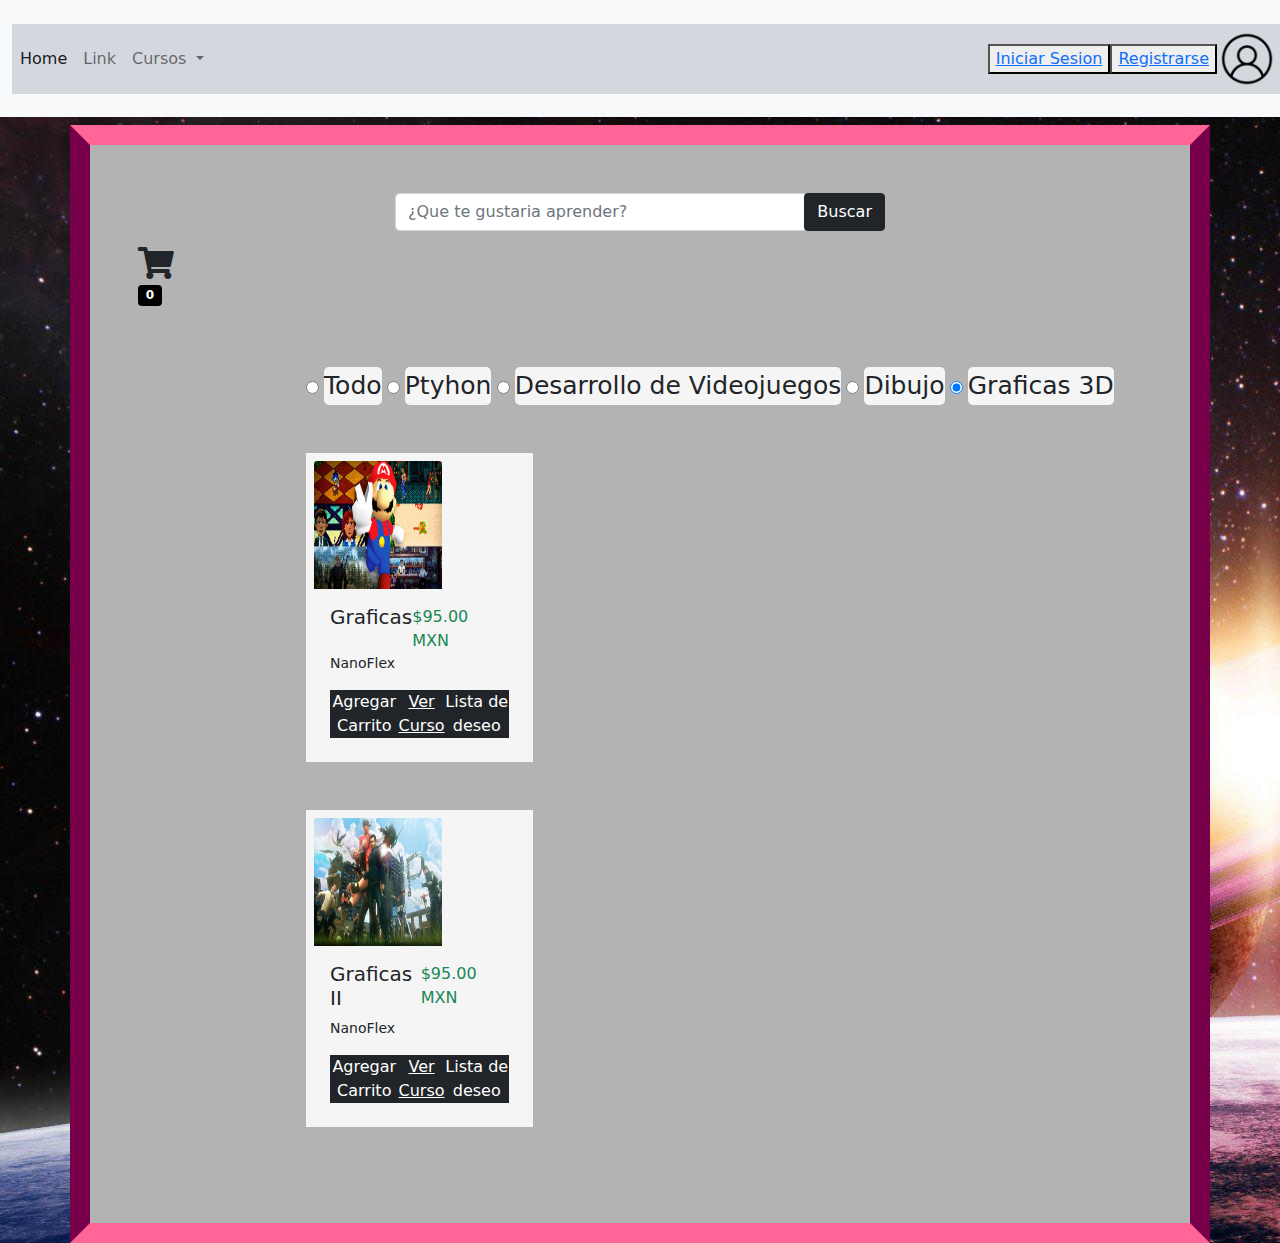
<file: PWDCISegundoAvance/index.html>
<!DOCTYPE html>
<html lang="en">
<head>
    <meta charset="UTF-8">
    <meta http-equiv="X-UA-Compatible" content="IE=edge">
    <meta name="viewport" content="width=device-width, initial-scale=1.0">
    <title>Academia Saturno - Inicio</title>
    <link rel="stylesheet" href="css/estilos.css" />
   <script src="https://cdnjs.cloudflare.com/ajax/libs/jquery/3.6.0/jquery.slim.min.js"></script>
   <link rel="stylesheet" 
   href="https://use.fontawesome.com/releases/v5.15.4/css/all.css">
   <script src="js/jquery.js"></script>

<style>

.cards:hover{
  box-shadow: 20px 20px 100px -50px #000;
  transition: 0.3s;

  background: #2079b0;
  background-image: -webkit-linear-gradient(top, #2079b0, #eb94d0);
  background-image: -moz-linear-gradient(top, #2079b0, #eb94d0);
  background-image: -ms-linear-gradient(top, #2079b0, #eb94d0);
  background-image: -o-linear-gradient(top, #2079b0, #eb94d0);
  background-image: linear-gradient(to bottom, #2079b0, #eb94d0);
  text-decoration: none;
       
       
       
       
       
        box-shadow: 0 12px 16px 0 rgba(0,0,0,0.24),0 17px 50px 0 rgba(0,0,0,0.19);

}



.cards{
  background-color: whitesmoke;
  cursor: pointer;

}

</style>

</head>
<body style="background-image: url('img/SaturnoBackground.jpg');">
    <nav class="navbar navbar-expand-lg navbar-light bg-light">
        <div class="container-fluid">
          <a class="navbar-brand" href="index.html">
            <img src="img/SaturnoLogo.png" alt="logo" width="150px">
          </a>
          <button class="navbar-toggler" type="button" data-bs-toggle="collapse" data-bs-target="#navbarSupportedContent" aria-controls="navbarSupportedContent" aria-expanded="false" aria-label="Toggle navigation">
            <span class="navbar-toggler-icon"></span>
          </button>
          <div class="collapse navbar-collapse" id="navbarSupportedContent">
            <ul class="navbar-nav me-auto mb-2 mb-lg-0">
              <li class="nav-item">
                <a class="nav-link active" aria-current="page" href="index.html">Home</a>
              </li>
              <li class="nav-item">
                <a class="nav-link" href="#">Link</a>
              </li>
              <li class="nav-item dropdown">
                <a class="nav-link dropdown-toggle" href="#" id="navbarDropdown" role="button" data-bs-toggle="dropdown" aria-expanded="false">
                  Cursos
                </a>
                <ul class="dropdown-menu" aria-labelledby="navbarDropdown">
                  <li><a class="dropdown-item" href="#">Ptyhon</a></li>
                  <li><a class="dropdown-item" href="#">Desarrollo De Videojuegos</a></li>
                  <li><a class="dropdown-item" href="#">Dibujo</a></li>
                  <li><a class="dropdown-item" href="#">Graficas 3D</a></li>
                  <li><hr class="dropdown-divider"></li>
                  <li><a class="dropdown-item" href="#">Otros</a></li>
                </ul>
              </li>
             
            </ul>
            <form class="d-flex">
             


              <button><a class="link" href="login.html">Iniciar Sesion</a></button>
              <button><a class="link" href="register.html">Registrarse</a></button>

            </form>

            <div class="user-pic">
              <img src="img/ProfilePicture.png" class="user-pic" onclick="toggleMenu()" >
            </div>
          
          </div>
        </div>


<div class="sub-menu-wrap" id="subMenu">

  <div class="sub-menu">
    <div class="user-info">
      <img src="img/ProfilePicture.png">
      
      <p>Estudiante</p>
    <br>
      <h3>Carlos Villagran</h3>
      
    </div>
    <hr>

  <a href="#" class="sub-menu-link">

  <img src="img/Profile.png">
  <p>Editar Perfil</p>
<span>></span>

  </a>


  <a href="#" class="sub-menu-link">

    <img src="img/Cursos.png">
    <p>Mis cursos</p>
  <span>></span>
  
    </a>


      <a href="#" class="sub-menu-link">

        <img src="img/Logout.png">
        <p>Cerrar Sesion</p>
      <span>></span>
      
        </a>


  </div>
</div>


      </nav>









    
    
      </div>









</div>


<div class="container p-5 mt-2" style="background-color: rgb(179, 179, 179); background-repeat: no-repeat; background-size: cover;   border-color: rgb(255, 102, 151) rgb(120, 0, 74) rgb(255, 102, 151) rgb(120, 0, 74); border-width: 20px;
border-style: solid;" >
  <div class="row d-flex justify-content-center">
<div class="col-md-6">


<div class="input-group">
<input type="text"  placeholder="¿Que te gustaria aprender?" class="form-control" id="inp">
<div class="input-group-append">
<button type="button" class="btn btn-dark" id="search" >Buscar</button>
</div>
</div>
</div>


<div class="cart" >
  <div class="pt-3 pl-0 pb-0 pr-0" style="height: auto; width: auto;">
  <i class="fas fa-shopping-cart fa-2x ml-md-5">  </i>
  </div>
  
  <span style="background-color: black;" class="badge badge-sucess mt-0 align-self-start" id="cart_item_count" style="margin-left: -25
  px; margin-top: -5px;">0</span>
  
   </div>
  


</div>
<div class="row p-5" id="panel">
<h1 class="display-3 text-center text-muted" id="not_find_any_thing"></h1>


<div class="contenedor-filtro" style="margin-left: 120px;">

  <div style="margin-top: 5px;">
<input class="boton-filtro" type="radio" name="filtro" id="todo" checked>
<label class="filtro" for="todo">Todo</label>   
<input class="boton-filtro" type="radio" name="filtro" id="ptyhon" checked>
<label class="filtro" for="ptyhon">Ptyhon</label>   
<input class="boton-filtro" type="radio" name="filtro" id="videojuegos" checked>
<label class="filtro" for="videojuegos">Desarrollo de Videojuegos</label>   
<input class="boton-filtro" type="radio" name="filtro" id="dibujo" checked>
<label class="filtro" for="dibujo">Dibujo </label>   
<input class="boton-filtro" type="radio" name="filtro" id="graficas" checked>
<label class="filtro" for="graficas">Graficas 3D</label>  

<div class="imagenes-filtro">
  
  <div class="ptyhon">
    <div class="col-md-3 mt-5" >
 

      <div class="cards p-2">
        
          <img  class="card-img-top" src="img/Ptyhon.jpg" alt="">
        
    
        
        <div class="card-body">
    <div class="d-flex justify-content-between">
    
      <h5  class="card-title">Ptyhon</h5>
    <span class="text-success">$150.00 MXN</span>
    </div>
    <p class="card-text" style="font-size: 14px;">NanoFlex</p>
    <div class="d-flex justify-content-between">
    <div class="bg-dark text-white text-center pl-2 pr-2 cart_btn">Agregar Carrito</div>
    <a  class="bg-dark text-white text-center pl-2 pr-2" href="curso-detalle.html">Ver Curso</a>
    <div class="bg-dark text-white text-center pl-2 pr-2">Lista de deseo</div>
    </div>
        </div>
      </div>
    </div>


  </div>



  <div class="ptyhon">
    <div class="col-md-3 mt-5" >
 

      <div class="cards p-2">
        
          <img  class="card-img-top" src="img/Ptyhon2.jpg" alt="">
        
    
        
        <div class="card-body">
    <div class="d-flex justify-content-between">
    
      <h5  class="card-title">Ptyhon II</h5>
    <span class="text-success">$150.00 MXN</span>
    </div>
    <p class="card-text" style="font-size: 14px;">NanoFlex</p>
    <div class="d-flex justify-content-between">
    <div class="bg-dark text-white text-center pl-2 pr-2 cart_btn">Agregar Carrito</div>
    <a  class="bg-dark text-white text-center pl-2 pr-2" href="curso-detalle.html">Ver Curso</a>
    <div class="bg-dark text-white text-center pl-2 pr-2">Lista de deseo</div>
    </div>
        </div>
      </div>
    </div>


  </div>
  
  

  <div class="dibujo">
    <div class="col-md-3 mt-5">
      <div class="cards p-2">
    
        
          <img  class="card-img-top" src="img/Dibujo.jpg" alt="">
        
        <div class="card-body">
    <div class="d-flex justify-content-between">
    
      <h5 id="dibujo" class="card-title">Dibujo</h5>
    <span class="text-success">$120.00 MXN</span>
    
    </div>
    <p class="card-text" style="font-size: 14px;">NanoFlex</p>
    <div class="d-flex justify-content-between">
    
    <div class="bg-dark text-white text-center pl-2 pr-2 cart_btn">Agregar Carrito</div>
    <a  class="bg-dark text-white text-center pl-2 pr-2" href="curso-detalle.html">Ver Curso</a>
    <div class="bg-dark text-white text-center pl-2 pr-2">Lista de deseo</div>
    
    </div>
    
        </div>
    
      </div>
    </div>
  </div>




  <div class="dibujo">
    <div class="col-md-3 mt-5">
      <div class="cards p-2">
    
        
          <img  class="card-img-top" src="img/Dibujo2.jpg" alt="">
        
        <div class="card-body">
    <div class="d-flex justify-content-between">
    
      <h5 id="dibujo" class="card-title">Dibujo II</h5>
    <span class="text-success">$95.00 MXN</span>
    
    </div>
    <p class="card-text" style="font-size: 14px;">NanoFlex</p>
    <div class="d-flex justify-content-between">
    
    <div class="bg-dark text-white text-center pl-2 pr-2 cart_btn">Agregar Carrito</div>
    <a  class="bg-dark text-white text-center pl-2 pr-2" href="curso-detalle.html">Ver Curso</a>
    <div class="bg-dark text-white text-center pl-2 pr-2">Lista de deseo</div>
    
    </div>
    
        </div>
    
      </div>
    </div>
  </div>
  


  <div class="graficas">
    <div class="col-md-3 mt-5">
      <div class="cards p-2">
    
        
          <img  class="card-img-top" src="img/Graficas.jpg" alt="">
        
        <div class="card-body">
    <div class="d-flex justify-content-between">
    
      <h5 id="dibujo" class="card-title">Graficas</h5>
    <span class="text-success">$95.00 MXN</span>
    
    </div>
    <p class="card-text" style="font-size: 14px;">NanoFlex</p>
    <div class="d-flex justify-content-between">
    
    <div class="bg-dark text-white text-center pl-2 pr-2 cart_btn">Agregar Carrito</div>
    <a  class="bg-dark text-white text-center pl-2 pr-2" href="curso-detalle.html">Ver Curso</a>
    <div class="bg-dark text-white text-center pl-2 pr-2">Lista de deseo</div>
    
    </div>
    
        </div>
    
      </div>
    </div>
  </div>


  <div class="graficas">
    <div class="col-md-3 mt-5">
      <div class="cards p-2">
    
        
          <img  class="card-img-top" src="img/Graficas2.png" alt="">
        
        <div class="card-body">
    <div class="d-flex justify-content-between">
    
      <h5 id="dibujo" class="card-title">Graficas II</h5>
    <span class="text-success">$95.00 MXN</span>
    
    </div>
    <p class="card-text" style="font-size: 14px;">NanoFlex</p>
    <div class="d-flex justify-content-between">
    
    <div class="bg-dark text-white text-center pl-2 pr-2 cart_btn">Agregar Carrito</div>
    <a  class="bg-dark text-white text-center pl-2 pr-2" href="curso-detalle.html">Ver Curso</a>
    <div class="bg-dark text-white text-center pl-2 pr-2">Lista de deseo</div>
    
    </div>
    
        </div>
    
      </div>
    </div>
  </div>
  
  

  <div class="videojuegos">
    <div class="col-md-3 mt-5">
      <div class="cards p-2">
  
        
          <img  class="card-img-top" src="img/Videojuegos.jpg" alt="">
        
        <div class="card-body">
    <div class="d-flex justify-content-between">
    
      <h5 id="dibujo" class="card-title">Videojuegos</h5>
    <span class="text-success">$150.00 MXN</span>
    
    </div>
    <p class="card-text" style="font-size: 14px;">NanoFlex</p>
    <div class="d-flex justify-content-between">
    
    <div class="bg-dark text-white text-center pl-2 pr-2 cart_btn">Agregar Carrito</div>
    <a  class="bg-dark text-white text-center pl-2 pr-2" href="curso-detalle.html">Ver Curso</a>
    <div class="bg-dark text-white text-center pl-2 pr-2">Lista de deseo</div>
    
    </div>
    
        </div>
    
      </div>
    </div>
  </div>


  <div class="videojuegos">
    <div class="col-md-3 mt-5">
      <div class="cards p-2">
  
        
          <img  class="card-img-top" src="img/Videojuegos2.jpg" alt="">
        
        <div class="card-body">
    <div class="d-flex justify-content-between">
    
      <h5 id="dibujo" class="card-title">Videojuegos II</h5>
    <span class="text-success">$150.00 MXN</span>
    
    </div>
    <p class="card-text" style="font-size: 14px;">NanoFlex</p>
    <div class="d-flex justify-content-between">
    
    <div class="bg-dark text-white text-center pl-2 pr-2 cart_btn">Agregar Carrito</div>
    <a  class="bg-dark text-white text-center pl-2 pr-2" href="curso-detalle.html">Ver Curso</a>
    <div class="bg-dark text-white text-center pl-2 pr-2">Lista de deseo</div>
    
    </div>
    
        </div>
    
      </div>
    </div>
  </div>

 
  </div>



  




</div>

</div>







 </div>

</div>



<div class="row pr-md-5 d-flex justify-content-center justify-content-md-end bg-info">
<div class="col-md-6 col-lg-4 mr-lg-5 border p-3 pb-4 rounded-lg bg-white ml-md-0" id="cart" style="position:
absolute;z-index: 1;top: 80px;overflow: auto;">


<div class="d-flex">
<div class="col-md-3">
<h5>Productos</h5>
</div>
<div class="col-md-3 d-flex flex-wrap align-content-center">
<h5>Title</h5>
</div>
<div class="col-md-3 d-flex flex-wrap align-content-center">
<h5>Qty</h5>
</div>
<div class="col-md-2 d-flex flex-wrap align-content-center">
<h5>Price</h5>
</div>
<div class="col-md-1"></div>


</div>

<div id="order" style="overflow: auto;height: 250px;">


</div>
<div id="cart_footer" >
<div id="order_btn" class="text-center text-white w-100 bg-dark p-2 font-weight-bold" style="letter-spacing: 
1.2px; font-size: 20px;">
  Order
</div>

</div>


</div>

</div>

<script>

  let subMenu = document.getElementById("subMenu");

  function toggleMenu(){

subMenu.classList.toggle("open-menu");

  }


</script>
    <script src="https://cdn.jsdelivr.net/npm/bootstrap@5.1.3/dist/js/bootstrap.bundle.min.js" integrity="sha384-ka7Sk0Gln4gmtz2MlQnikT1wXgYsOg+OMhuP+IlRH9sENBO0LRn5q+8nbTov4+1p" crossorigin="anonymous"></script>
</body>
</html>
</file>
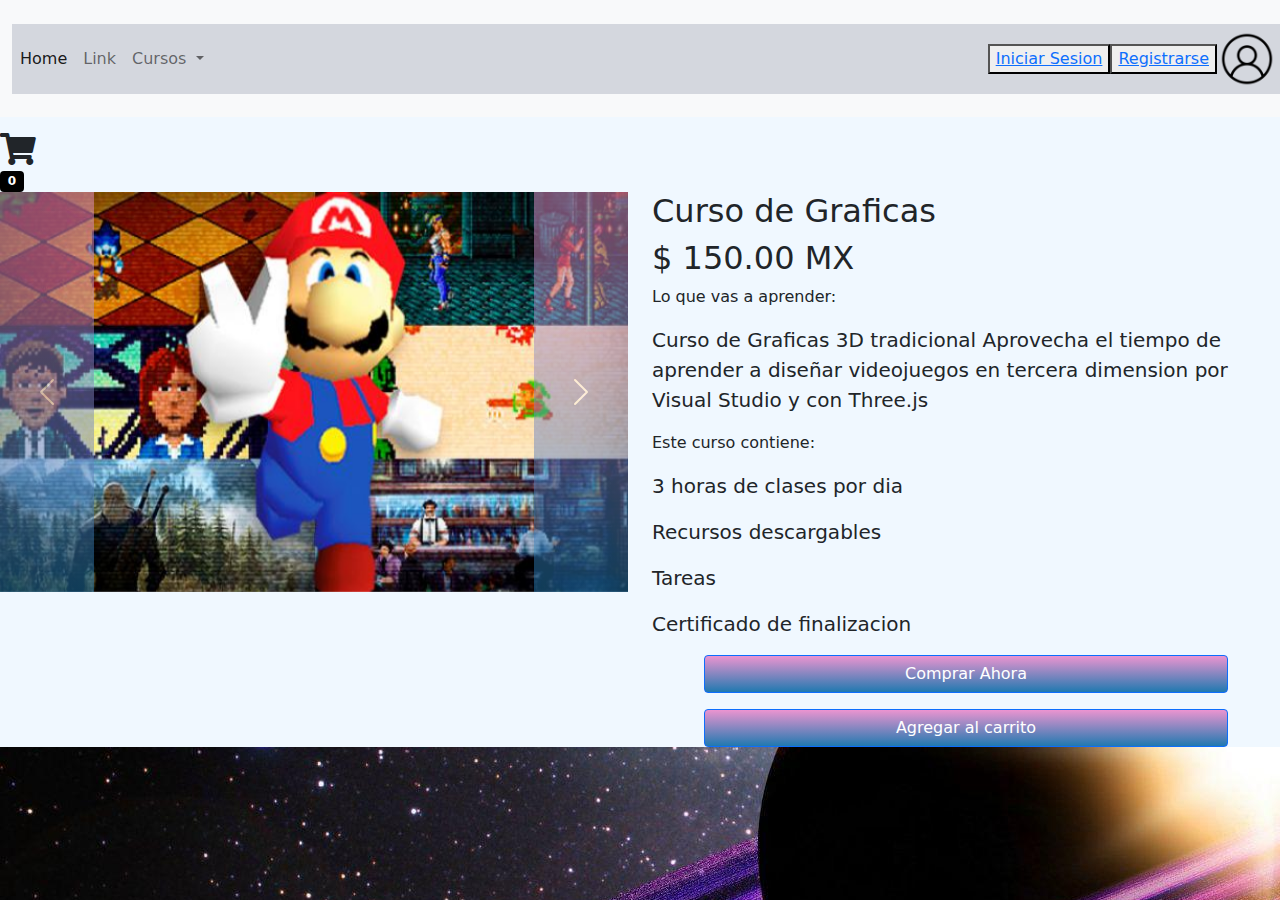
<file: PWDCISegundoAvance/curso-detalle.html>
<!DOCTYPE html>
<html lang="en">
<head>
    <meta charset="UTF-8">
    <meta http-equiv="X-UA-Compatible" content="IE=edge">
    <meta name="viewport" content="width=device-width, initial-scale=1.0">
    <title>Detalles del curso</title>
    <link rel="stylesheet" href="css/estilos.css" />
   <script src="https://cdnjs.cloudflare.com/ajax/libs/jquery/3.6.0/jquery.slim.min.js"></script>
   <link rel="stylesheet" 
   href="https://use.fontawesome.com/releases/v5.15.4/css/all.css">
   <script src="js/jquery.js"></script>

<style>

.cards:hover{
  box-shadow: 20px 20px 100px -50px #000;
  transition: 0.3s;
}

</style>

</head>
<body style="background-image: url('img/SaturnoBackground.jpg');">
    <nav class="navbar navbar-expand-lg navbar-light bg-light">
        <div class="container-fluid">
          <a class="navbar-brand" href="index.html">
            <img src="img/SaturnoLogo.png" alt="logo" width="150px">
          </a>
          <button class="navbar-toggler" type="button" data-bs-toggle="collapse" data-bs-target="#navbarSupportedContent" aria-controls="navbarSupportedContent" aria-expanded="false" aria-label="Toggle navigation">
            <span class="navbar-toggler-icon"></span>
          </button>
          <div class="collapse navbar-collapse" id="navbarSupportedContent">
            <ul class="navbar-nav me-auto mb-2 mb-lg-0">
              <li class="nav-item">
                <a class="nav-link active" aria-current="page" href="index.html">Home</a>
              </li>
              <li class="nav-item">
                <a class="nav-link" href="#">Link</a>
              </li>
              <li class="nav-item dropdown">
                <a class="nav-link dropdown-toggle" href="#" id="navbarDropdown" role="button" data-bs-toggle="dropdown" aria-expanded="false">
                  Cursos
                </a>
                <ul class="dropdown-menu" aria-labelledby="navbarDropdown">
                  <li><a class="dropdown-item" href="#">Ptyhon</a></li>
                  <li><a class="dropdown-item" href="#">Desarrollo De Videojuegos</a></li>
                  <li><a class="dropdown-item" href="#">Dibujo</a></li>
                  <li><a class="dropdown-item" href="#">Graficas 3D</a></li>
                  <li><hr class="dropdown-divider"></li>
                  <li><a class="dropdown-item" href="#">Otros</a></li>
                </ul>
              </li>
             
            </ul>
            <form class="d-flex">
             


              <button><a class="link" href="login.html">Iniciar Sesion</a></button>
              <button><a class="link" href="register.html">Registrarse</a></button>

            </form>


            <div class="user-pic">
              <img src="img/ProfilePicture.png" class="user-pic" onclick="toggleMenu()" >
            </div>

          </div>
        </div>

        <div class="sub-menu-wrap" id="subMenu">

          <div class="sub-menu">
            <div class="user-info">
              <img src="img/ProfilePicture.png">
              <p>Maestro</p>
              <br>
              <h3>Carlos Villagran</h3>
            </div>
            <hr>
        
          <a href="#" class="sub-menu-link">
        
          <img src="img/Profile.png">
          <p>Editar Perfil</p>
        <span>></span>
        
          </a>
        

          <a href="#" class="sub-menu-link">

            <img src="img/Cursos.png">
            <p>Mis cursos</p>
          <span>></span>
          
            </a>
        
        
              <a href="#" class="sub-menu-link">
        
                <img src="img/Logout.png">
                <p>Cerrar Sesion</p>
              <span>></span>
              
                </a>
        
        
          </div>
        </div>




      </nav>









    
    
      </div>









</div>






<div class="contenedor-detalles" style="background-color: aliceblue;">
  <div class="cart" >
    <div class="pt-3 pl-0 pb-0 pr-0" style="height: auto; width: auto;">
    <i class="fas fa-shopping-cart fa-2x ml-md-5">  </i>
    </div>
    
    <span style="background-color: black;" class="badge badge-sucess mt-0 align-self-start" id="cart_item_count" style="margin-left: -25
    px; margin-top: -5px;">0</span>
    
     </div>
    
<div class="row">

    <div class="col-md-6 order-md-1">

      <div id="carouselImages"  class="carousel slide" data-bs-ride="carousel">
        <div class="carousel-inner">
          <div class="carousel-item active">
            <img src="img/Graficas.jpg"  class="d-block w-100">
            
          </div>

          <div class="carousel-item ">
            <img src="img/Graficas2.png"  class="d-block w-100">
          </div>

          <div class="carousel-item ">
            <img src="img/Graficas3.jpg"  class="d-block w-100">
          </div>
        
        </div>
        <button class="carousel-control-prev" type="button" data-bs-target="#carouselImages" data-bs-slide="prev">
          <span class="carousel-control-prev-icon" aria-hidden="true"></span>
          <span class="visually-hidden">Previous</span>
        </button>
        <button class="carousel-control-next" type="button" data-bs-target="#carouselImages" data-bs-slide="next">
          <span class="carousel-control-next-icon" aria-hidden="true"></span>
          <span class="visually-hidden">Next</span>
        </button>
      </div>



      

    </div>
    <div class="col-md-6 order-md-2">
<h2 class="card-title">Curso de Graficas</h2>
<h2>$ 150.00 MX</h2>
<p>Lo que vas a aprender:</p>
<p class="lead">
    Curso de Graficas 3D tradicional
    Aprovecha el tiempo de aprender a diseñar videojuegos en tercera dimension por Visual Studio y con Three.js
</p>


<p>Este curso contiene:</p>
<p class="lead">
    3 horas de clases por dia
 
</p>


<p class="lead">
 
  Recursos descargables

</p>


<p class="lead">

  Tareas
 
</p>

<p class="lead">

  Certificado de finalizacion
 
</p>




<div class="d-grid gap-3 col-10 mx-auto">
    <button class="btn btn-primary" type="button">Comprar Ahora</button>
    <button class="btn btn-primary cart_btn" type="button">Agregar al carrito</button>
</div>

    </div>
</div>

</div>



<div class="row pr-md-5 d-flex justify-content-center justify-content-md-end bg-info">
  <div class="col-md-6 col-lg-4 mr-lg-5 border p-3 pb-4 rounded-lg bg-white ml-md-0" id="cart" style="position:
  absolute;z-index: 1;top: 80px;overflow: auto;">
  
  
  <div class="d-flex">
  <div class="col-md-3">
  <h5>Productos</h5>
  </div>
  <div class="col-md-3 d-flex flex-wrap align-content-center">
  <h5>Title</h5>
  </div>
  <div class="col-md-3 d-flex flex-wrap align-content-center">
  <h5>Qty</h5>
  </div>
  <div class="col-md-2 d-flex flex-wrap align-content-center">
  <h5>Price</h5>
  </div>
  <div class="col-md-1"></div>
  
  
  </div>
  
  <div id="order" style="overflow: auto;height: 250px;">
  
  
  </div>
  <div id="cart_footer" >
  <div id="order_btn" class="text-center text-white w-100 bg-dark p-2 font-weight-bold" style="letter-spacing: 
  1.2px; font-size: 20px;">
    Order
  </div>
  
  </div>
  
  
  </div>
  
  </div>
  

  <script>

    let subMenu = document.getElementById("subMenu");
  
    function toggleMenu(){
  
  subMenu.classList.toggle("open-menu");
  
    }
  
  
  </script>


    <script src="https://cdn.jsdelivr.net/npm/bootstrap@5.1.3/dist/js/bootstrap.bundle.min.js" integrity="sha384-ka7Sk0Gln4gmtz2MlQnikT1wXgYsOg+OMhuP+IlRH9sENBO0LRn5q+8nbTov4+1p" crossorigin="anonymous"></script>
</body>
</html>
</file>
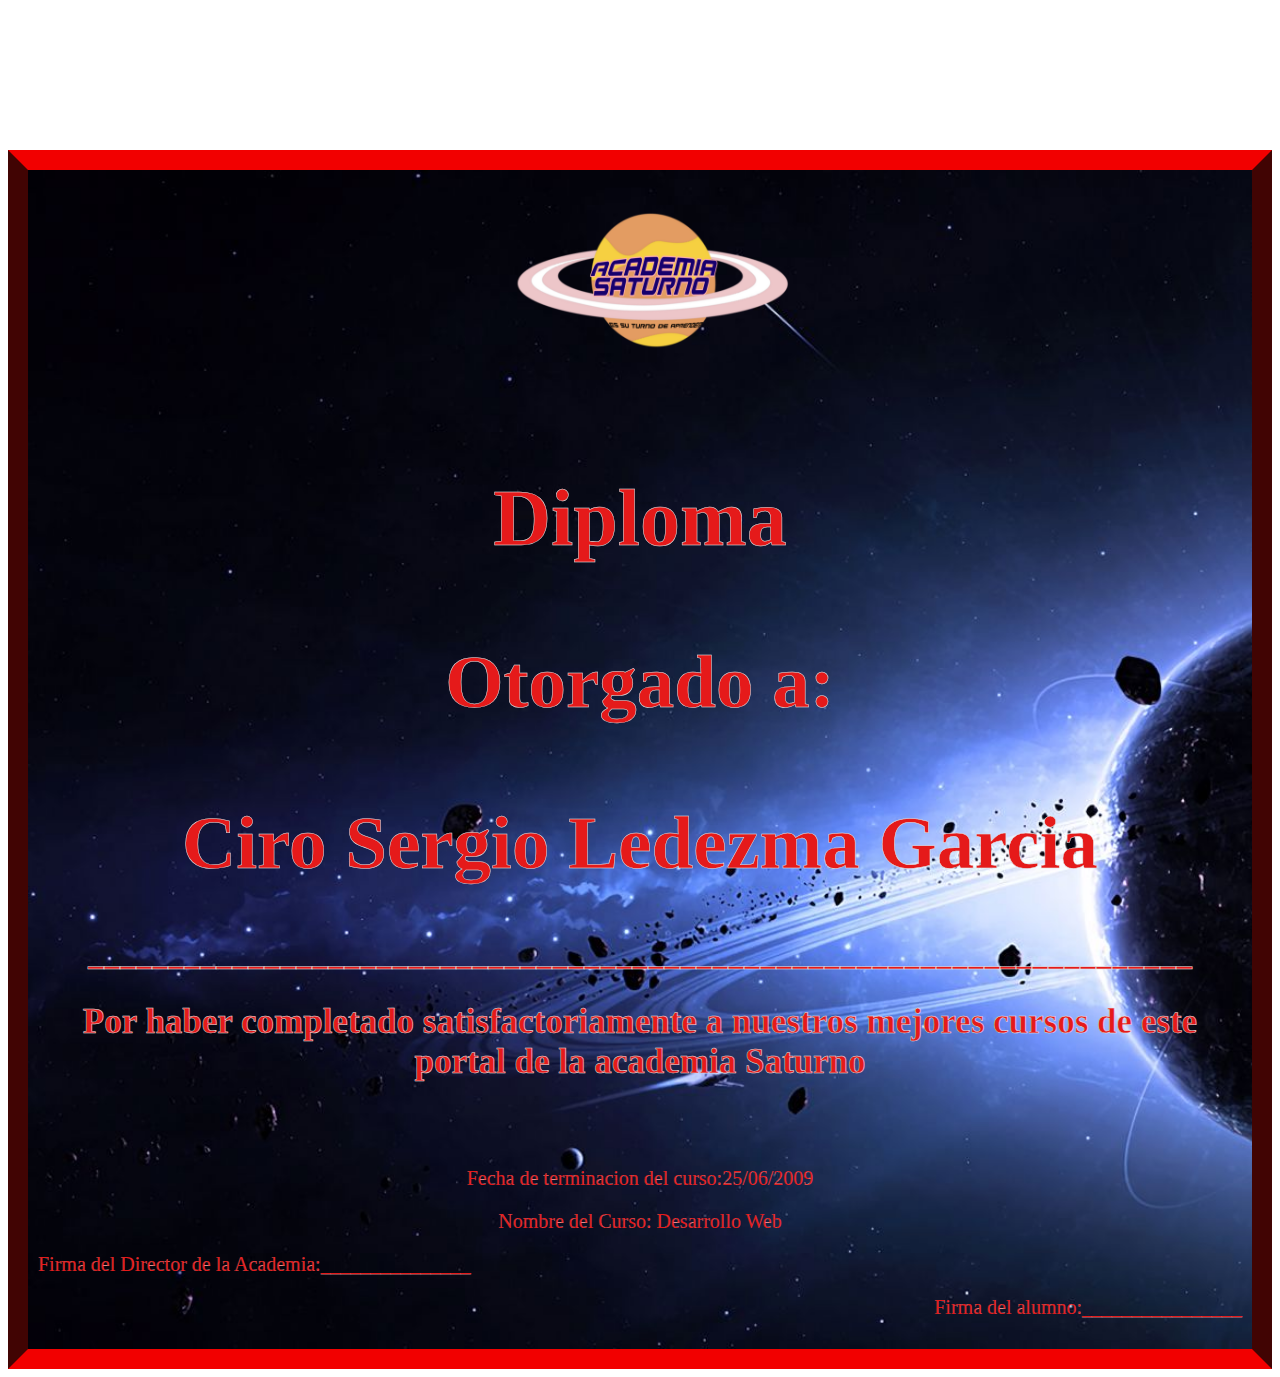
<file: PWDCISegundoAvance/diploma.html>
<!DOCTYPE html>
<html lang="en">
<head>
    <meta charset="UTF-8">
    <meta http-equiv="X-UA-Compatible" content="IE=edge">
    <meta name="viewport" content="width=device-width, initial-scale=1.0">


    <title>Diploma</title>
    <link href="https://cdn.jsdelivr.net/npm/bootstrap@5.0.2/dist/css/bootstrap.min.css" rel="stylesheet" integrity="sha384-EVSTQN3/azprG1Anm3QDgpJLIm9Nao0Yz1ztcQTwFspd3yD65VohhpuuCOmLASjC" crossorigin="anonymous">
    <link rel="stylesheet" href="css/diploma-estilo.css" />
</head>
<body >
    
<div class="diploma-contenedor" style=" background-image: url('img/SaturnoBackgroundExplosion.jpg');">
    
    
    <div class="imagen-diploma">
        <img src="img/SaturnoLogo.png">
    </div>
    
    
    <h1 style="font-family: 'Brush Script MT', cursive;  font-size: 80px;" >Diploma</h1>
    
    
    <h3 style="font-family: 'Brush Script MT', cursive;  font-size: 75px;">Otorgado a:</h3>
    
    <h1 style="font-family: 'Brush Script MT', cursive;  font-size: 75px;" >Ciro Sergio Ledezma Garcia</h1>
    <h1 >_____________________________________________________________________</h1>
    
    
    <h2 style=" font-size: 35px;">Por haber completado satisfactoriamente a nuestros mejores cursos de este portal de la academia Saturno</h2>
   
<br>
<br>
    <div class="fecha-terminacion">
        <p style=" font-size: 20px;">Fecha de terminacion del curso:25/06/2009</p>
    </div>
   
    <div class="fecha-terminacion">
        <p style=" font-size: 20px;">Nombre del Curso: Desarrollo Web</p>
    </div>
   
    
    <div class="pie-diploma-izq">
        <p ALIGN=left style="font-size: 20px;">Firma del Director de la Academia:_______________</p>
        

    </div>
  
    <div class="pie-diploma-derech">
       
        <p ALIGN=right style=" font-size: 20px;">Firma del alumno:________________</p>

    </div>




</div>





</body>
</html>


</div>
</file>
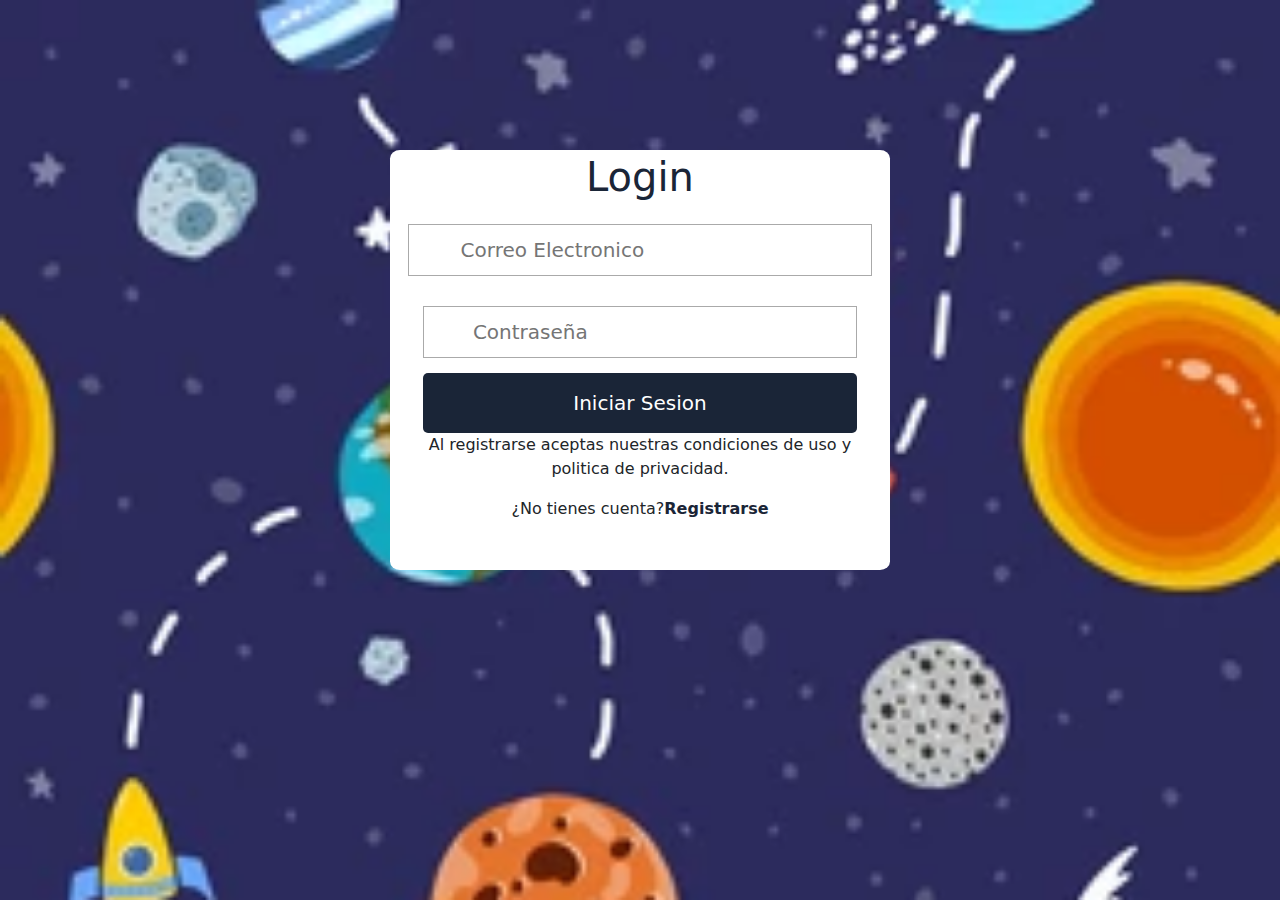
<file: PWDCISegundoAvance/login.html>
<!DOCTYPE html>
<html lang="en">
<head>
    <meta charset="UTF-8">
    <meta http-equiv="X-UA-Compatible" content="IE=edge">
    <meta name="viewport" content="width=device-width, initial-scale=1.0">
    <title>Iniciar Sesion</title>
    <link rel="stylesheet" href="css/estilos.css" />
    <link rel="stylesheet" href="css/estilo-registrer-login.css" />
</head>
<body style="background-image: url('img/PLanetsBackground.webp'); background-repeat: no-repeat; background-size: cover;">
    <form class="formulario">

        <h1>Login</h1>
      

            <div class="contenedor">
                <div class="input-contenedor">
                    <input type="text" placeholder="Correo Electronico">
    
                </div>


                <div class="contenedor">
                    <div class="input-contenedor">
                        <input type="password" placeholder="Contraseña">
        
                    </div>

              <input type="submit" value="Iniciar Sesion" class="button">
              <p>Al registrarse aceptas nuestras condiciones de uso y politica de privacidad.</p>
              <p>¿No tienes cuenta?<a class="link" href="register.html">Registrarse</a></p>

        </div>
    </form>
</body>
</html>
</file>
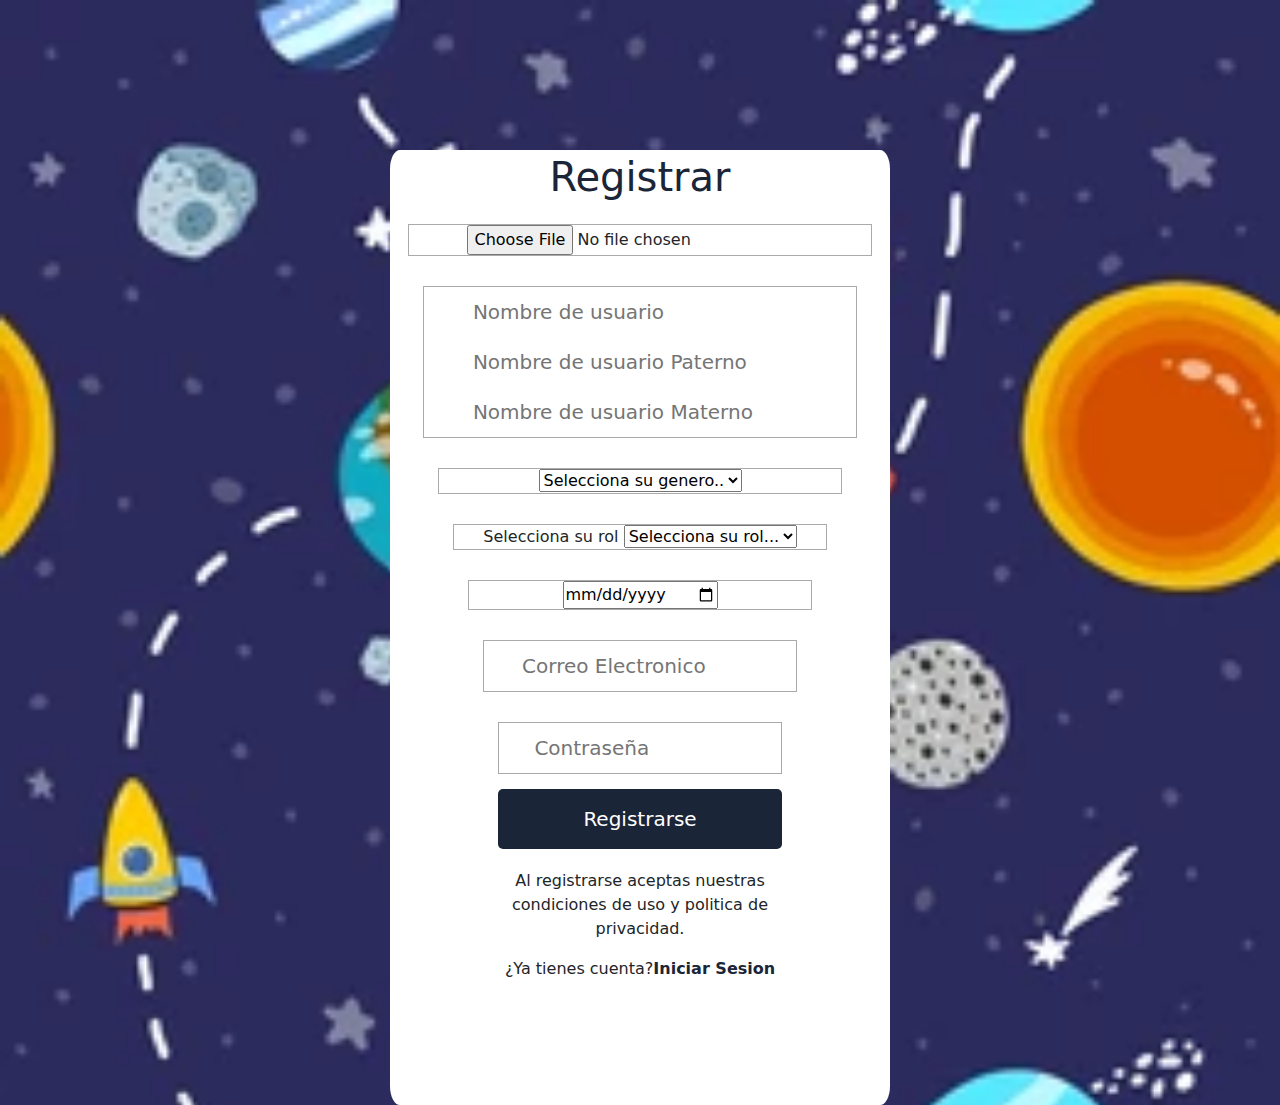
<file: PWDCISegundoAvance/register.html>
<!DOCTYPE html>
<html lang="en">
<head>
    <meta charset="UTF-8">
    <meta http-equiv="X-UA-Compatible" content="IE=edge">
    <meta name="viewport" content="width=device-width, initial-scale=1.0">
    <title>Registrar Usuario</title>
    <link rel="stylesheet" href="css/estilos.css" />
    <link rel="stylesheet" href="css/estilo-registrer-login.css" />

    <style>



    </style>
</head>
<body style="background-image: url('img/PLanetsBackground.webp'); background-repeat: no-repeat; background-size: cover;">
    <form class="formulario" action="" method="POST" id="form">

        <h1>Registrar</h1>
       
        <div class="contenedor">
            <div class="input-contenedor">
                <input type="file" name="foto" id="foto" class="foto" required  accept="image/png, image/jpeg">
                
                
                <div id="preview" class="styleImage">
                
                </div>


            </div>

       
       
       
       
       
       
        <div class="contenedor">
            <div class="input-contenedor">
                <input type="text" name="nombre_usuario" id="nombre_usuario" placeholder="Nombre de usuario">
                <input type="text" name="nombre_usuario_paterno" id="nombre_usuario_paterno" placeholder="Nombre de usuario Paterno">
                <input type="text" name="nombre_usuario_materno" id="nombre_usuario_materno" placeholder="Nombre de usuario Materno">
            </div>


            <div class="contenedor">
                <div class="input-contenedor">
                    
                    <select name="genero" id="genero" required>
                        <option value="0">Selecciona su genero..</option>
                        <option value="1">Masculino</option>
                        <option value="2">Femenino</option>

                    </select>

                </div>



                <div class="contenedor">
                    <div class="input-contenedor">
                        <label for="rol">Selecciona su rol</label>
                        <select name="rol" id="rol" required>
                            <option value="0">Selecciona su rol...</option>
                            <option value="1">Maestro</option>
                            <option value="2">Estudiante</option>
    
                        </select>
    
                    </div>
               
           
           
           
           
            <div class="contenedor">
                <div class="input-contenedor">
                    <input type="date" id="fecha_nacimiento" name="fecha_nacimiento">
    
                </div>

            

            <div class="contenedor">
                <div class="input-contenedor">
                    <input type="text" name="email" id="email" placeholder="Correo Electronico">
    
                </div>


                <div class="contenedor">
                    <div class="input-contenedor">
                        <input type="password" name="password" id="password" placeholder="Contraseña">
        
                    </div>

              <input type="submit" value="Registrarse" class="button">
              <p class="warnings" id="warnings"></p>
              <p>Al registrarse aceptas nuestras condiciones de uso y politica de privacidad.</p>
              <p>¿Ya tienes cuenta?<a class="link" href="login.html">Iniciar Sesion</a></p>

        </div>
    </form>
    <script src="js/app.js"></script>
</body>
</html>
</file>
<file: PWDCISegundoAvance/css/diploma-estilo.css>
.diploma-contenedor{
text-align: center;
    border-color: rgb(242, 0, 0) rgb(65, 4, 3) rgb(242, 0, 0) rgb(65, 4, 3);
    border-width: 20px;
    border-style: solid;
   color: rgb(229, 26, 26);
    background-size: cover;
    margin-top: 150px;
    padding: 10px;
 
   
    background-image: url("img/SaturnoLogo.png");
}


.diploma-contenedor h1,h3,h2,p{
    -webkit-text-stroke: 0.5px rgb(227, 227, 227);
    }
    

body{
   background-repeat: no-repeat;
   background-size: cover;
   
}

.imagen-diploma img{
    width: 32%;
    height: 32%;
   align-content: center;
}

.pie-diploma-izq p{
    -webkit-text-stroke: 0.1px rgb(218, 218, 218);
}



.pie-diploma-derech p{
    -webkit-text-stroke: 0.1px rgb(218, 218, 218);

}


.fecha-terminacion p{
    -webkit-text-stroke: 0.1px rgb(218, 218, 218);

}
</file>
<file: PWDCISegundoAvance/css/estilo-registrer-login.css>
body{
 
   
    background-size: cover;
    background-attachment: fixed;
    background-image: url('img/SaturnoBackground.jpg');
}

*{
  
    box-sizing: border-box;
}


.input-contenedor img{
    width: 60px;
    border-radius: 50%;
    margin-right: 15px;
    text-align: center;
}

.contenedor{
    width: 100%;
    padding: 15px;
}

.formulario{
    background: #fff;
    margin-top: 150px;
    padding: 3px;
}

h1{
    text-align: center;
    color: #1a2537;
    font-size: 40px;
}

input[type="text"],
input[type="password"]{
    font-size: 20px;
    width: 82%;
    padding: 10px;
    border: none;
}

.input-contenedor{
    text-align: center;
    margin-bottom: 15px;
    border: 1px solid #aaa;
}


.button{
    border: none;
    width: 100%;
    color: white;
    font-size: 20px;
    background: #1a2537;
    padding: 15px 20px;
    border-radius: 5px;
    cursor: pointer;
}


.warnings{
    width: 200px;
    text-align: center;
    margin: auto;
    color: #B06AB3;
    padding-top: 20px;
}





.button:hover{
    background: cadetblue;
}

p{
    text-align: center;
}

.link{
    text-decoration: none;
    color: #1a2537;
    font-weight: 600;
}

.link:hover{
    color: cadetblue;
}

@media(min-width:768px){
    .formulario{
        margin: auto;
        width: 500px;
        margin-top: 150px;
        border-radius: 2%;
    }
}
</file>
